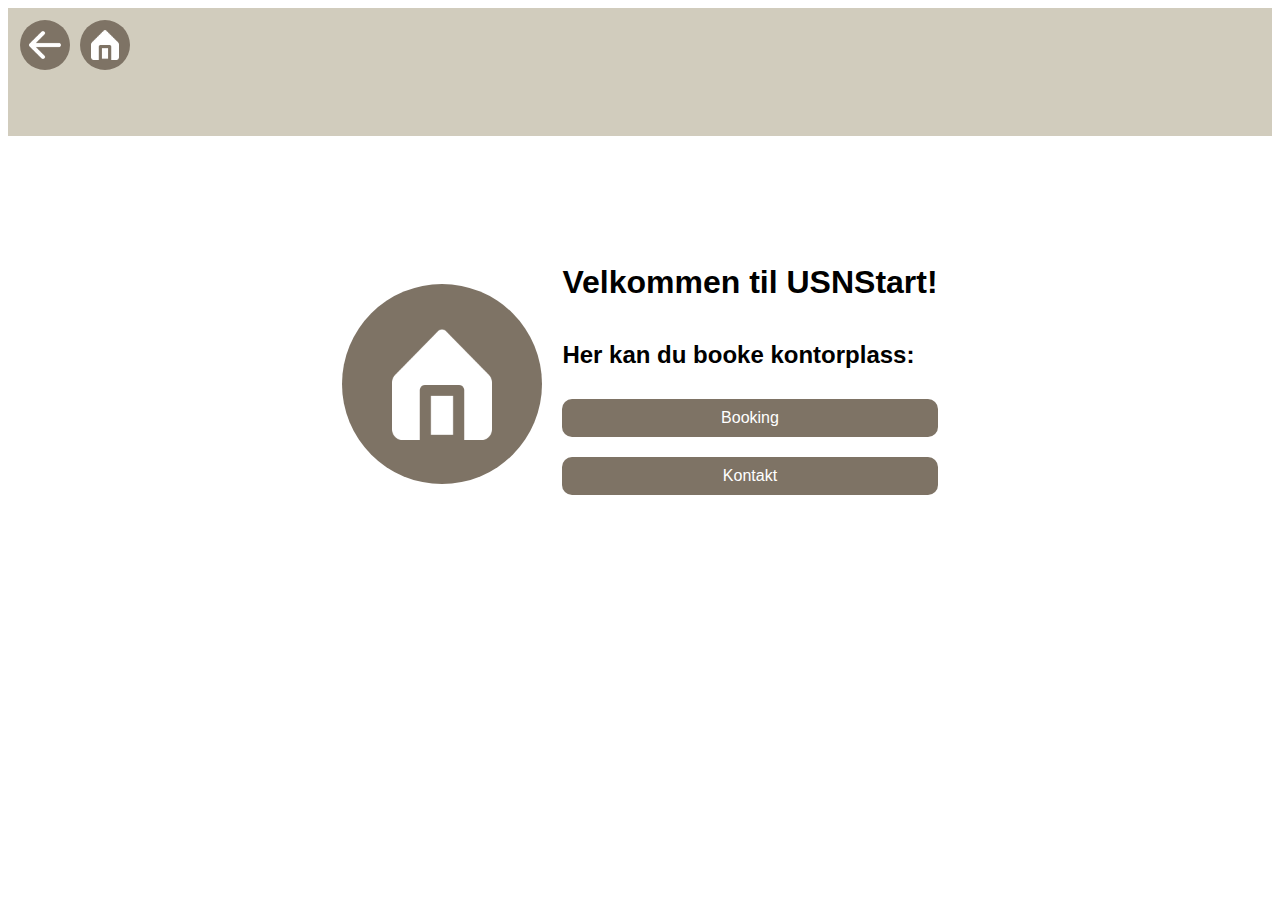
<file: booking.html>
<!DOCTYPE html>
<html lang="en">
  <head>
    <meta charset="UTF-8" />
    <meta name="viewport" content="width=device-width, initial-scale=1.0" />
    <title>USNStart - Booking</title>
    <link rel="stylesheet" href="booking.css" />
    <link
      rel="stylesheet"
      href="https://fonts.googleapis.com/css2?family=Roboto Slab:wght@700&display=swap"
    />
  </head>
  <body>
    <!-- Tilbake-knappen -->
    <a href="booking.html" id="backButton">
      <img src="Bilder/TilbakePil.png" alt="Tilbake" class="tilbakepil" />
    </a>
    <!-- Hjem-knappen -->
    <a href="index.html" id="homeButton" class="navigationButton">
      <img src="Bilder/ikon-hus.png" alt="Hjem" class="hjemikon" />
    </a>
    <div class="upper-section"></div>
    <div class="container">
      <div class="circle">
        <img src="Bilder/ikon-hus.png" alt="Ikon av et hus" />
      </div>
      <div class="text-and-buttons">
        <h1>Velkommen til USNStart!</h1>
        <h2>Her kan du booke kontorplass:</h2>
        <a href="bookingVelgDato.html" class="button">Booking</a>
        <button><a href="kontaktOss.html#kontaktinfo" >Kontakt</a></button>
      </div>
    </div>
  </body>
</html>
</file>
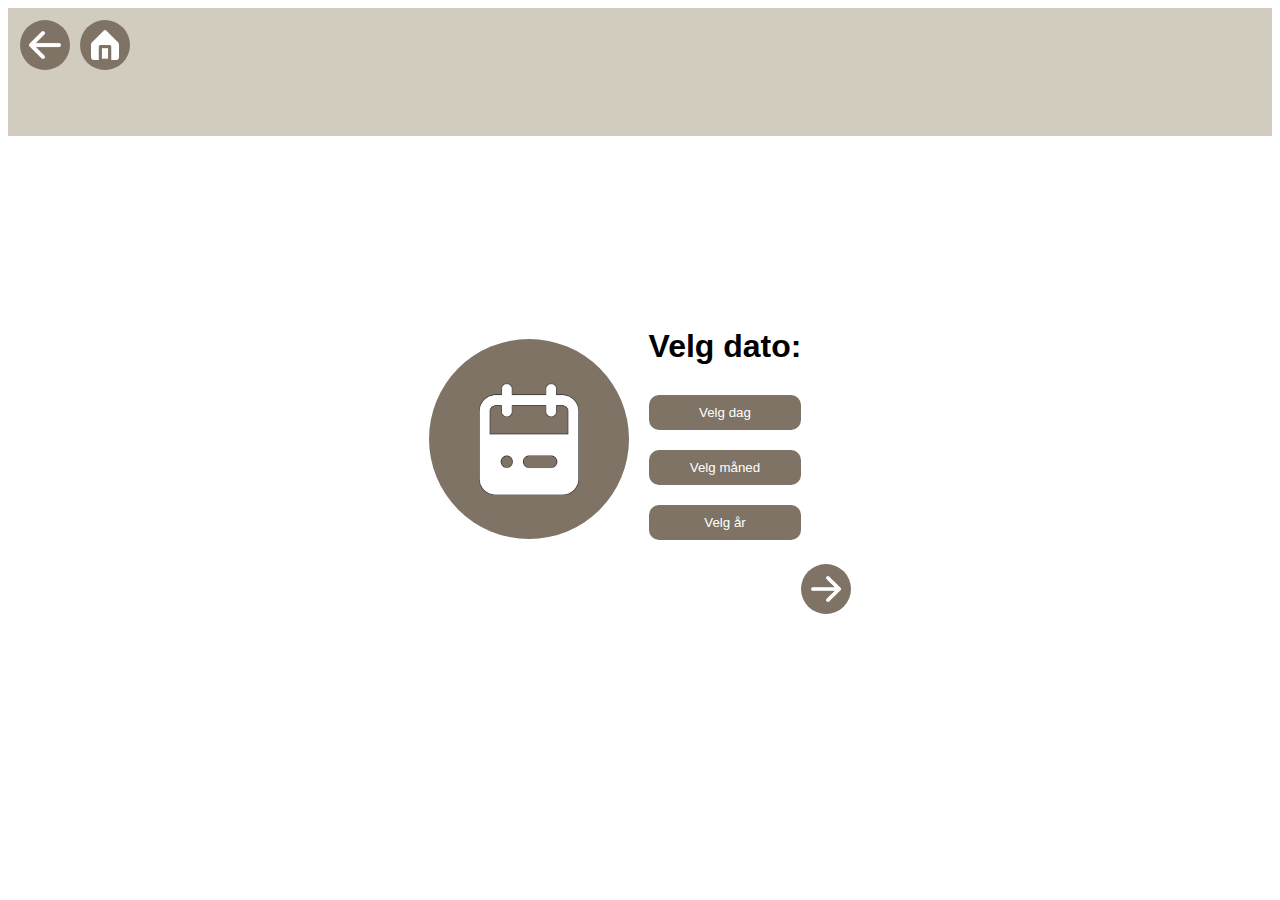
<file: bookingVelgDato.html>
<!DOCTYPE html>
<html lang="en">
  <head>
    <meta charset="UTF-8" />
    <meta name="viewport" content="width=device-width, initial-scale=1.0" />
    <title>Velg dato</title>
    <link rel="stylesheet" href="booking.css" />
    <link
      rel="stylesheet"
      href="https://fonts.googleapis.com/css2?family=Roboto Slab:wght@700&display=swap"
    />
  </head>
  <body>
    <!-- Tilbake-knappen -->
    <a href="booking.html" id="backButton">
      <img src="Bilder/TilbakePil.png" alt="Tilbake" class="tilbakepil">
    </a>
    <!-- Hjem-knappen -->
<a href="index.html" id="homeButton" class="navigationButton">
  <img src="Bilder/ikon-hus.png" alt="Hjem" class="hjemikon">
</a>
    <div class="upper-section"></div>
    <div class="container">
      <div class="circle">
        <img src="Bilder/ikon-kalender.png" alt="Ikon av et hus" />
      </div>
      <div class="text-and-buttons">
        <h1>Velg dato:</h1>
        <button onclick="toggleDropdown('dayDropdown')" class="button" aria-controls="dayDropdown" aria-expanded="false">Velg dag</button>
        <div id="dayDropdown" class="dropdown">
          <!-- Fyll inn dager -->
          <p>1</p><p>2</p><p>3</p><p>4</p><p>5</p><p>6</p>
          <p>7</p><p>8</p><p>9</p><p>10</p><p>11</p><p>12</p>
          <p>13</p><p>14</p><p>15</p><p>16</p><p>17</p><p>18</p>
          <p>19</p><p>20</p><p>21</p><p>22</p><p>23</p><p>24</p>
          <p>25</p><p>26</p><p>27</p><p>28</p><p>29</p><p>30</p><p>31</p>
        </div>
      <div class="text-and-buttons">
        <button onclick="toggleDropdown('dateDropdown')" class="button">
          Velg måned
        </button>
        <div id="dateDropdown" class="dropdown">
          <p>Januar</p>
          <p>Februar</p>
          <p>Mars</p>
          <p>April</p>
          <p>Mai</p>
          <p>Juni</p>
          <p>Juli</p>
          <p>August</p>
          <p>September</p>
          <p>Oktober</p>
          <p>November</p>
          <p>Desember</p>
        </div>
        <button onclick="toggleDropdown('yearDropdown')" class="button">
          Velg år
        </button>
        <div id="yearDropdown" class="dropdown">
          <p>2024</p>
          <p>2025</p>
        </div>
      </div>
    </div>
    <a href="velgKontorplass.html" id="actionButton"> 
      <img src="Bilder/ViderePil.png" alt="Handling" class="buttonIcon">
    </a>
    <script>
      function toggleDropdown(dropdownId) {
        var dropdown = document.getElementById(dropdownId);
        var isExpanded = dropdown.style.display === "block";
        dropdown.style.display = isExpanded ? "none" : "block";
  
        var button = document.querySelector(`button[aria-controls="${dropdownId}"]`);
        if (button) button.setAttribute('aria-expanded', !isExpanded);
      }
  
      window.onclick = function(event) {
        if (!event.target.matches(".button")) {
          var dropdowns = document.getElementsByClassName("dropdown");
          var buttons = document.querySelectorAll('.button');
  
          for (var i = 0; i < dropdowns.length; i++) {
            var openDropdown = dropdowns[i];
            if (openDropdown.style.display === "block") {
              openDropdown.style.display = "none";
              buttons[i].setAttribute('aria-expanded', 'false');
            }
          }
        }
      };
    </script>
  </body>
</html>
</file>
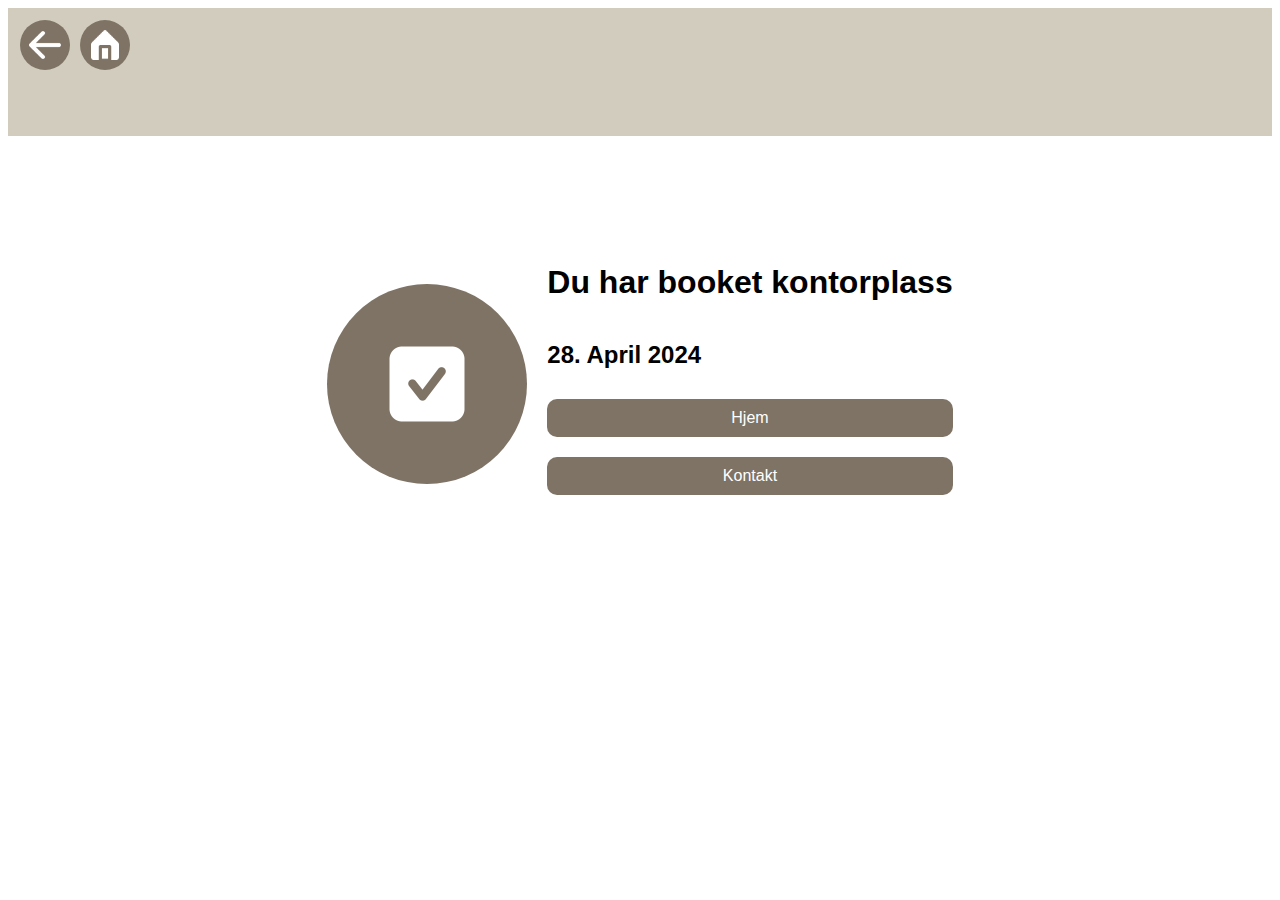
<file: ferdigBooket.html>
<!DOCTYPE html>
<html lang="en">
  <head>
    <meta charset="UTF-8" />
    <meta name="viewport" content="width=device-width, initial-scale=1.0" />
    <title>Ferdig booking</title>
    <link rel="stylesheet" href="booking.css" />
    <link
      rel="stylesheet"
      href="https://fonts.googleapis.com/css2?family=Roboto Slab:wght@700&display=swap"
    />
  </head>
  <body>
    <!-- Tilbake-knappen -->
    <a href="booking.html" id="backButton">
      <img src="Bilder/TilbakePil.png" alt="Tilbake" class="tilbakepil" />
    </a>
    <!-- Hjem-knappen -->
    <a href="index.html" id="homeButton" class="navigationButton">
      <img src="Bilder/ikon-hus.png" alt="Hjem" class="hjemikon" />
    </a>
    <div class="upper-section"></div>
    <div class="container">
      <div class="circle">
        <img src="Bilder/Ikon-ferdigHake.png" alt="Ikon av hake" />
      </div>
      <div class="text-and-buttons">
        <h1>Du har booket kontorplass</h1>
        <h2>28. April 2024</h2>
        <a href="index.html" class="button">Hjem</a>
        <a href="index.html" class="button">Kontakt</a>
      </div>
    </div>
  </body>
</html>
</file>
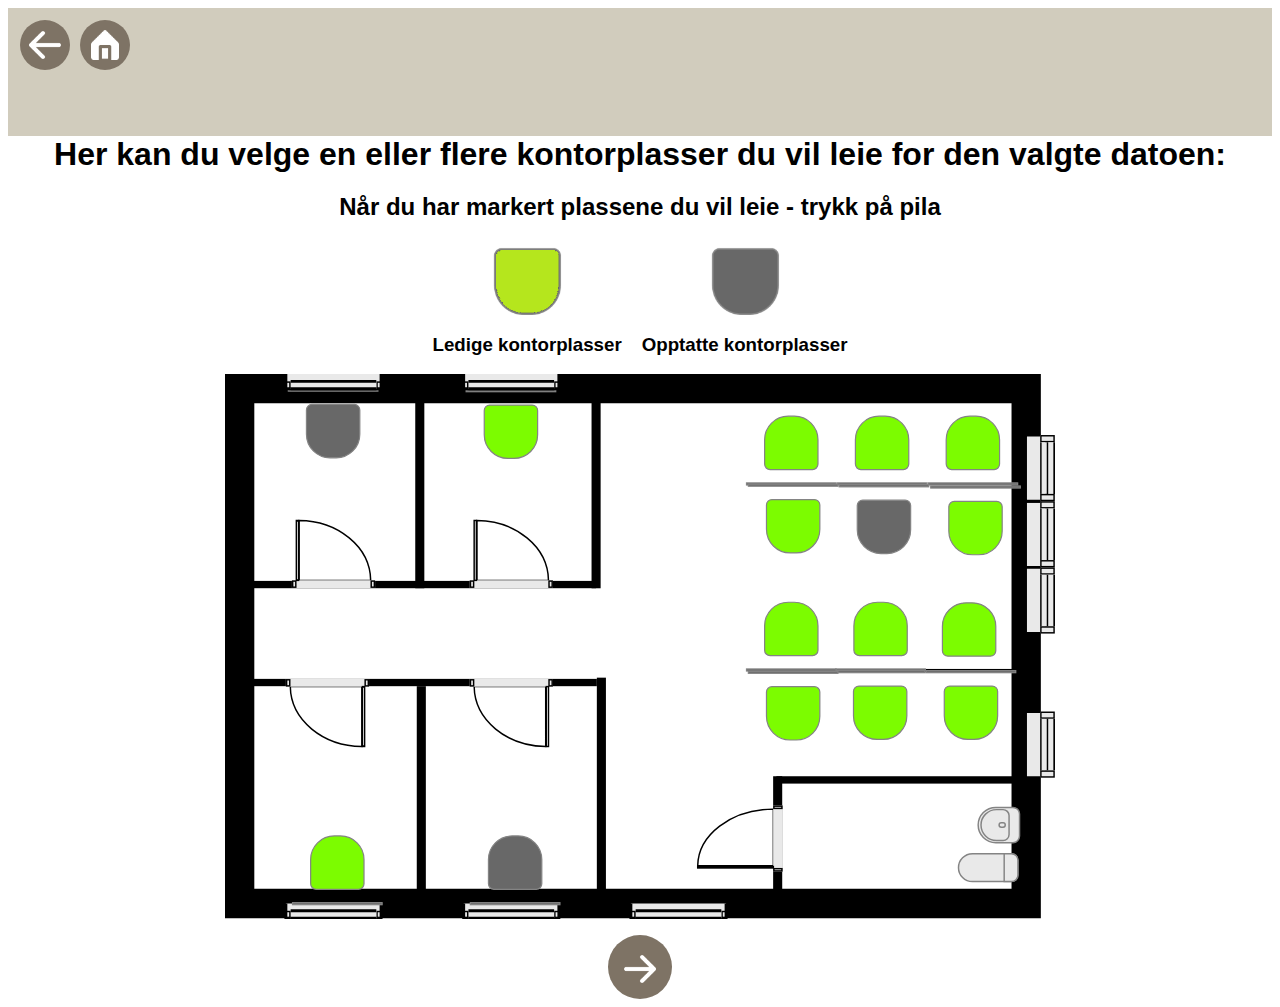
<file: velgKontorplass.html>
<!DOCTYPE html>
<html lang="en">
  <head>
    <meta charset="UTF-8" />
    <meta name="viewport" content="width=device-width, initial-scale=1.0" />
    <title>USNStart - Velg kontorplass</title>
    <link rel="stylesheet" href="booking.css" />
    <link
      rel="stylesheet"
      href="https://fonts.googleapis.com/css2?family=Roboto Slab:wght@700&display=swap"
    />
  </head>
  <body>
    <!-- Tilbake-knappen -->
    <a href="bookingVelgDato.html" id="backButton">
      <img src="Bilder/TilbakePil.png" alt="Tilbake" class="tilbakepil" />
    </a>
    <!-- Hjem-knappen -->
    <a href="index.html" id="homeButton" class="navigationButton">
      <img src="Bilder/ikon-hus.png" alt="Hjem" class="hjemikon" />
    </a>
    <div class="upper-section"></div>
    <div class="centered">
      <h1>
        Her kan du velge en eller flere kontorplasser du vil leie for den valgte
        datoen:
      </h1>
      <h2>Når du har markert plassene du vil leie - trykk på pila</h2>
      <div class="seats">
        <div class="seat-container">
          <img src="Bilder/seatFree.png" alt="Ledig sete er grønne" />
          <h3>Ledige kontorplasser</h3>
        </div>
        <div class="seat-container">
          <img src="Bilder/seatOccupied.png" alt="Opptatte seter er grå" />
          <h3>Opptatte kontorplasser</h3>
        </div>
      </div>
    </div>
    <div class="floorplan">
      <svg
        xmlns="http://www.w3.org/2000/svg"
        width="830"
        height="545"
        viewBox="0 0 830 545"
        fill="none"
      >
        <path
          d="M14.6558 14.6558H801.186V529.483H14.6558V14.6558Z"
          stroke="black"
          stroke-width="29.3116"
        />
        <rect
          x="380.921"
          y="303.663"
          width="226.987"
          height="9.07948"
          transform="rotate(90 380.921 303.663)"
          fill="black"
        />
        <rect
          x="375.625"
          y="6.44214"
          width="207.831"
          height="9.07948"
          transform="rotate(90 375.625 6.44214)"
          fill="black"
        />
        <rect
          x="200.845"
          y="312.183"
          width="226.987"
          height="9.07948"
          transform="rotate(90 200.845 312.183)"
          fill="black"
        />
        <rect
          width="199.251"
          height="9.07947"
          transform="matrix(-1.53914e-08 -1 -1 9.23912e-09 199.332 214.162)"
          fill="black"
        />
        <rect
          x="557.215"
          y="402.248"
          width="129.62"
          height="9.07948"
          transform="rotate(90 557.215 402.248)"
          fill="black"
        />
        <rect
          x="18.4995"
          y="304.88"
          width="353.343"
          height="7.30252"
          fill="black"
        />
        <rect
          x="17.7427"
          y="206.905"
          width="353.343"
          height="7.30252"
          fill="black"
        />
        <rect
          x="551.407"
          y="402.248"
          width="251.324"
          height="7.35323"
          fill="black"
        />
        <path
          d="M65.3047 312.608H136.849L136.849 372.488C98.2854 372.165 65.7688 346.388 65.3047 312.608Z"
          stroke="black"
          stroke-width="1.46558"
        />
        <path
          d="M60.8701 312.633H144.052L144.052 305.059H60.8701L60.8701 312.633Z"
          fill="#E9E9E9"
        />
        <rect
          x="143.319"
          y="311.9"
          width="3.15563"
          height="6.10836"
          transform="rotate(-180 143.319 311.9)"
          fill="#E9E9E9"
          stroke="black"
          stroke-width="1.46558"
        />
        <rect
          x="64.7589"
          y="311.9"
          width="3.15563"
          height="6.10836"
          transform="rotate(-180 64.7589 311.9)"
          fill="#E9E9E9"
          stroke="black"
          stroke-width="1.46558"
        />
        <rect
          x="137.391"
          y="312.608"
          width="2.23138"
          height="59.8834"
          stroke="black"
          stroke-width="1.46558"
        />
        <path
          d="M249.164 312.608H320.709L320.709 372.488C282.145 372.165 249.628 346.388 249.164 312.608Z"
          stroke="black"
          stroke-width="1.46558"
        />
        <path
          d="M244.729 312.633H327.911L327.911 305.059H244.729L244.729 312.633Z"
          fill="#E9E9E9"
        />
        <rect
          x="327.178"
          y="311.9"
          width="3.15563"
          height="6.10836"
          transform="rotate(-180 327.178 311.9)"
          fill="#E9E9E9"
          stroke="black"
          stroke-width="1.46558"
        />
        <rect
          x="248.618"
          y="311.9"
          width="3.15563"
          height="6.10836"
          transform="rotate(-180 248.618 311.9)"
          fill="#E9E9E9"
          stroke="black"
          stroke-width="1.46558"
        />
        <rect
          x="321.25"
          y="312.608"
          width="2.23138"
          height="59.8834"
          stroke="black"
          stroke-width="1.46558"
        />
        <path
          d="M145.67 206.361H74.1254L74.1254 146.481C112.689 146.804 145.206 172.581 145.67 206.361Z"
          stroke="black"
          stroke-width="1.46558"
        />
        <path
          d="M150.104 206.336H66.9227L66.9227 213.91H150.104L150.104 206.336Z"
          fill="#E9E9E9"
        />
        <rect
          x="67.6556"
          y="207.069"
          width="3.15563"
          height="6.10836"
          fill="#E9E9E9"
          stroke="black"
          stroke-width="1.46558"
        />
        <rect
          x="146.216"
          y="207.069"
          width="3.15563"
          height="6.10836"
          fill="#E9E9E9"
          stroke="black"
          stroke-width="1.46558"
        />
        <rect
          x="73.5836"
          y="206.361"
          width="2.23138"
          height="59.8834"
          transform="rotate(180 73.5836 206.361)"
          stroke="black"
          stroke-width="1.46558"
        />
        <path
          d="M323.477 206.361H251.932L251.932 146.481C290.496 146.804 323.012 172.581 323.477 206.361Z"
          stroke="black"
          stroke-width="1.46558"
        />
        <path
          d="M327.911 206.336H244.729L244.729 213.91H327.911L327.911 206.336Z"
          fill="#E9E9E9"
        />
        <rect
          x="245.462"
          y="207.069"
          width="3.15563"
          height="6.10836"
          fill="#E9E9E9"
          stroke="black"
          stroke-width="1.46558"
        />
        <rect
          x="324.022"
          y="207.069"
          width="3.15563"
          height="6.10836"
          fill="#E9E9E9"
          stroke="black"
          stroke-width="1.46558"
        />
        <rect
          x="251.39"
          y="206.361"
          width="2.23138"
          height="59.8834"
          transform="rotate(180 251.39 206.361)"
          stroke="black"
          stroke-width="1.46558"
        />
        <path
          d="M548.355 435.134L548.355 491.756L472.716 491.756C473.227 461.444 505.433 435.427 548.355 435.134Z"
          stroke="black"
          stroke-width="1.46558"
        />
        <path
          d="M548.135 431.457L548.135 497.636L557.655 497.636L557.655 431.457L548.135 431.457Z"
          fill="#E9E9E9"
        />
        <rect
          x="548.868"
          y="496.903"
          width="2.21103"
          height="8.05426"
          transform="rotate(-90 548.868 496.903)"
          fill="#E9E9E9"
          stroke="black"
          stroke-width="1.46558"
        />
        <rect
          x="548.868"
          y="434.401"
          width="2.21103"
          height="8.05426"
          transform="rotate(-90 548.868 434.401)"
          fill="#E9E9E9"
          stroke="black"
          stroke-width="1.46558"
        />
        <rect
          x="548.354"
          y="492.487"
          width="1.47571"
          height="75.6451"
          transform="rotate(90 548.354 492.487)"
          stroke="black"
          stroke-width="1.46558"
        />
        <rect
          x="829.074"
          y="127.944"
          width="5.86232"
          height="13.1902"
          transform="rotate(90 829.074 127.944)"
          fill="#E9E9E9"
          stroke="black"
          stroke-width="1.46558"
        />
        <mask fill="white">
          <path
            d="M829.807 134.539L829.807 186.062L821.746 186.062L821.746 134.539L829.807 134.539Z"
          />
        </mask>
        <path
          d="M829.807 134.539L829.807 186.062L821.746 186.062L821.746 134.539L829.807 134.539Z"
          fill="#E9E9E9"
        />
        <path
          d="M828.341 134.539L828.341 186.062L831.272 186.062L831.272 134.539L828.341 134.539ZM823.212 186.062L823.212 134.539L820.28 134.539L820.28 186.062L823.212 186.062Z"
          fill="black"
          mask="url(#path-36-inside-1_159_747)"
        />
        <mask fill="white">
          <path
            d="M821.746 134.539L821.746 186.062L815.151 186.062L815.151 134.539L821.746 134.539Z"
          />
        </mask>
        <path
          d="M821.746 134.539L821.746 186.062L815.151 186.062L815.151 134.539L821.746 134.539Z"
          fill="#E9E9E9"
        />
        <path
          d="M816.617 186.062L816.617 134.539L813.685 134.539L813.685 186.062L816.617 186.062Z"
          fill="black"
          mask="url(#path-38-inside-2_159_747)"
        />
        <rect
          x="829.074"
          y="186.795"
          width="5.86232"
          height="13.1902"
          transform="rotate(90 829.074 186.795)"
          fill="#E9E9E9"
          stroke="black"
          stroke-width="1.46558"
        />
        <mask fill="white">
          <path
            d="M815.151 127.211L815.151 193.39L800.495 193.39L800.495 127.211L815.151 127.211Z"
          />
        </mask>
        <path
          d="M815.151 127.211L815.151 193.39L800.495 193.39L800.495 127.211L815.151 127.211Z"
          fill="#E9E9E9"
        />
        <path
          d="M800.495 193.39L799.029 193.39L799.029 194.856L800.495 194.856L800.495 193.39ZM800.495 127.211L800.495 125.745L799.029 125.745L799.029 127.211L800.495 127.211ZM815.151 191.924L800.495 191.924L800.495 194.856L815.151 194.856L815.151 191.924ZM801.961 193.39L801.961 127.211L799.029 127.211L799.029 193.39L801.961 193.39ZM800.495 128.677L815.151 128.677L815.151 125.745L800.495 125.745L800.495 128.677Z"
          fill="black"
          mask="url(#path-41-inside-3_159_747)"
        />
        <rect
          x="829.074"
          y="194.123"
          width="5.86232"
          height="13.1902"
          transform="rotate(90 829.074 194.123)"
          fill="#E9E9E9"
          stroke="black"
          stroke-width="1.46558"
        />
        <mask fill="white">
          <path
            d="M829.807 200.718L829.807 252.241L821.746 252.241L821.746 200.718L829.807 200.718Z"
          />
        </mask>
        <path
          d="M829.807 200.718L829.807 252.241L821.746 252.241L821.746 200.718L829.807 200.718Z"
          fill="#E9E9E9"
        />
        <path
          d="M828.341 200.718L828.341 252.241L831.272 252.241L831.272 200.718L828.341 200.718ZM823.212 252.241L823.212 200.718L820.28 200.718L820.28 252.241L823.212 252.241Z"
          fill="black"
          mask="url(#path-44-inside-4_159_747)"
        />
        <mask fill="white">
          <path
            d="M821.746 200.718L821.746 252.241L815.151 252.241L815.151 200.718L821.746 200.718Z"
          />
        </mask>
        <path
          d="M821.746 200.718L821.746 252.241L815.151 252.241L815.151 200.718L821.746 200.718Z"
          fill="#E9E9E9"
        />
        <path
          d="M816.617 252.241L816.617 200.718L813.685 200.718L813.685 252.241L816.617 252.241Z"
          fill="black"
          mask="url(#path-46-inside-5_159_747)"
        />
        <rect
          x="829.074"
          y="252.974"
          width="5.86232"
          height="13.1902"
          transform="rotate(90 829.074 252.974)"
          fill="#E9E9E9"
          stroke="black"
          stroke-width="1.46558"
        />
        <mask fill="white">
          <path
            d="M815.151 193.39L815.151 259.569L800.495 259.569L800.495 193.39L815.151 193.39Z"
          />
        </mask>
        <path
          d="M815.151 193.39L815.151 259.569L800.495 259.569L800.495 193.39L815.151 193.39Z"
          fill="#E9E9E9"
        />
        <path
          d="M800.495 259.569L799.029 259.569L799.029 261.035L800.495 261.035L800.495 259.569ZM800.495 193.39L800.495 191.925L799.029 191.925L799.029 193.39L800.495 193.39ZM815.151 258.104L800.495 258.104L800.495 261.035L815.151 261.035L815.151 258.104ZM801.961 259.569L801.961 193.39L799.029 193.39L799.029 259.569L801.961 259.569ZM800.495 194.856L815.151 194.856L815.151 191.925L800.495 191.925L800.495 194.856Z"
          fill="black"
          mask="url(#path-49-inside-6_159_747)"
        />
        <rect
          x="829.074"
          y="338.246"
          width="5.86232"
          height="13.1902"
          transform="rotate(90 829.074 338.246)"
          fill="#E9E9E9"
          stroke="black"
          stroke-width="1.46558"
        />
        <mask fill="white">
          <path
            d="M829.807 344.842L829.807 396.365L821.746 396.365L821.746 344.842L829.807 344.842Z"
          />
        </mask>
        <path
          d="M829.807 344.842L829.807 396.365L821.746 396.365L821.746 344.842L829.807 344.842Z"
          fill="#E9E9E9"
        />
        <path
          d="M828.341 344.842L828.341 396.365L831.272 396.365L831.272 344.842L828.341 344.842ZM823.212 396.365L823.212 344.842L820.28 344.842L820.28 396.365L823.212 396.365Z"
          fill="black"
          mask="url(#path-52-inside-7_159_747)"
        />
        <mask fill="white">
          <path
            d="M821.746 344.842L821.746 396.365L815.151 396.365L815.151 344.842L821.746 344.842Z"
          />
        </mask>
        <path
          d="M821.746 344.842L821.746 396.365L815.151 396.365L815.151 344.842L821.746 344.842Z"
          fill="#E9E9E9"
        />
        <path
          d="M816.617 396.365L816.617 344.842L813.685 344.842L813.685 396.365L816.617 396.365Z"
          fill="black"
          mask="url(#path-54-inside-8_159_747)"
        />
        <rect
          x="829.074"
          y="397.098"
          width="5.86232"
          height="13.1902"
          transform="rotate(90 829.074 397.098)"
          fill="#E9E9E9"
          stroke="black"
          stroke-width="1.46558"
        />
        <mask fill="white">
          <path
            d="M815.151 337.514L815.151 403.693L800.495 403.693L800.495 337.514L815.151 337.514Z"
          />
        </mask>
        <path
          d="M815.151 337.514L815.151 403.693L800.495 403.693L800.495 337.514L815.151 337.514Z"
          fill="#E9E9E9"
        />
        <path
          d="M800.495 403.693L799.029 403.693L799.029 405.158L800.495 405.158L800.495 403.693ZM800.495 337.514L800.495 336.048L799.029 336.048L799.029 337.514L800.495 337.514ZM815.151 402.227L800.495 402.227L800.495 405.158L815.151 405.158L815.151 402.227ZM801.961 403.693L801.961 337.514L799.029 337.514L799.029 403.693L801.961 403.693ZM800.495 338.979L815.151 338.979L815.151 336.048L800.495 336.048L800.495 338.979Z"
          fill="black"
          mask="url(#path-57-inside-9_159_747)"
        />
        <rect
          x="829.074"
          y="61.7648"
          width="5.86232"
          height="13.1902"
          transform="rotate(90 829.074 61.7648)"
          fill="#E9E9E9"
          stroke="black"
          stroke-width="1.46558"
        />
        <mask fill="white">
          <path
            d="M829.807 68.3599L829.807 119.883L821.746 119.883L821.746 68.3599L829.807 68.3599Z"
          />
        </mask>
        <path
          d="M829.807 68.3599L829.807 119.883L821.746 119.883L821.746 68.3599L829.807 68.3599Z"
          fill="#E9E9E9"
        />
        <path
          d="M828.341 68.3599L828.341 119.883L831.272 119.883L831.272 68.3599L828.341 68.3599ZM823.212 119.883L823.212 68.3599L820.28 68.3599L820.28 119.883L823.212 119.883Z"
          fill="black"
          mask="url(#path-60-inside-10_159_747)"
        />
        <mask fill="white">
          <path
            d="M821.746 68.3599L821.746 119.883L815.151 119.883L815.151 68.3599L821.746 68.3599Z"
          />
        </mask>
        <path
          d="M821.746 68.3599L821.746 119.883L815.151 119.883L815.151 68.3599L821.746 68.3599Z"
          fill="#E9E9E9"
        />
        <path
          d="M816.617 119.883L816.617 68.3599L813.685 68.3599L813.685 119.883L816.617 119.883Z"
          fill="black"
          mask="url(#path-62-inside-11_159_747)"
        />
        <rect
          x="829.074"
          y="120.616"
          width="5.86232"
          height="13.1902"
          transform="rotate(90 829.074 120.616)"
          fill="#E9E9E9"
          stroke="black"
          stroke-width="1.46558"
        />
        <mask fill="white">
          <path
            d="M815.151 61.032L815.151 127.211L800.495 127.211L800.495 61.032L815.151 61.032Z"
          />
        </mask>
        <path
          d="M815.151 61.032L815.151 127.211L800.495 127.211L800.495 61.032L815.151 61.032Z"
          fill="#E9E9E9"
        />
        <path
          d="M800.495 127.211L799.029 127.211L799.029 128.677L800.495 128.677L800.495 127.211ZM800.495 61.032L800.495 59.5664L799.029 59.5664L799.029 61.032L800.495 61.032ZM815.151 125.745L800.495 125.745L800.495 128.677L815.151 128.677L815.151 125.745ZM801.961 127.211L801.961 61.032L799.029 61.032L799.029 127.211L801.961 127.211ZM800.495 62.4976L815.151 62.4976L815.151 59.5664L800.495 59.5664L800.495 62.4976Z"
          fill="black"
          mask="url(#path-65-inside-12_159_747)"
        />
        <mask fill="white">
          <path
            d="M405.89 544.139L501.089 544.139L501.089 529.433L405.89 529.433L405.89 544.139Z"
          />
        </mask>
        <path
          d="M405.89 544.139L501.089 544.139L501.089 529.433L405.89 529.433L405.89 544.139Z"
          fill="#E9E9E9"
        />
        <path
          d="M405.89 544.139L405.89 545.605L404.425 545.605L404.425 544.139L405.89 544.139ZM501.089 544.139L502.554 544.139L502.554 545.605L501.089 545.605L501.089 544.139ZM405.89 542.674L501.089 542.674L501.089 545.605L405.89 545.605L405.89 542.674ZM499.623 544.139L499.623 529.433L502.554 529.433L502.554 544.139L499.623 544.139ZM407.356 529.433L407.356 544.139L404.425 544.139L404.425 529.433L407.356 529.433Z"
          fill="black"
          mask="url(#path-67-inside-13_159_747)"
        />
        <rect
          x="500.356"
          y="543.406"
          width="3.29434"
          height="5.88765"
          transform="rotate(180 500.356 543.406)"
          fill="#E9E9E9"
          stroke="black"
          stroke-width="1.46558"
        />
        <mask fill="white">
          <path
            d="M496.328 544.139L410.65 544.139L410.65 536.786L496.328 536.786L496.328 544.139Z"
          />
        </mask>
        <path
          d="M496.328 544.139L410.65 544.139L410.65 536.786L496.328 536.786L496.328 544.139Z"
          fill="#E9E9E9"
        />
        <path
          d="M496.328 542.674L410.65 542.674L410.65 545.605L496.328 545.605L496.328 542.674ZM410.65 538.252L496.328 538.252L496.328 535.32L410.65 535.32L410.65 538.252Z"
          fill="black"
          mask="url(#path-70-inside-14_159_747)"
        />
        <rect
          x="409.917"
          y="543.406"
          width="3.29434"
          height="5.88765"
          transform="rotate(180 409.917 543.406)"
          fill="#E9E9E9"
          stroke="black"
          stroke-width="1.46558"
        />
        <mask fill="white">
          <path
            d="M60.8706 544.139L156.069 544.139L156.069 529.433L60.8706 529.433L60.8706 544.139Z"
          />
        </mask>
        <path
          d="M60.8706 544.139L156.069 544.139L156.069 529.433L60.8706 529.433L60.8706 544.139Z"
          fill="#E9E9E9"
        />
        <path
          d="M60.8706 544.139L60.8706 545.605L59.405 545.605L59.405 544.139L60.8706 544.139ZM156.069 544.139L157.535 544.139L157.535 545.605L156.069 545.605L156.069 544.139ZM60.8706 542.674L156.069 542.674L156.069 545.605L60.8706 545.605L60.8706 542.674ZM154.603 544.139L154.603 529.433L157.535 529.433L157.535 544.139L154.603 544.139ZM62.3362 529.433L62.3362 544.139L59.405 544.139L59.405 529.433L62.3362 529.433Z"
          fill="black"
          mask="url(#path-73-inside-15_159_747)"
        />
        <rect
          x="155.336"
          y="543.406"
          width="3.29434"
          height="5.88765"
          transform="rotate(180 155.336 543.406)"
          fill="#E9E9E9"
          stroke="black"
          stroke-width="1.46558"
        />
        <mask fill="white">
          <path
            d="M151.309 544.139L65.63 544.139L65.63 536.786L151.309 536.786L151.309 544.139Z"
          />
        </mask>
        <path
          d="M151.309 544.139L65.63 544.139L65.63 536.786L151.309 536.786L151.309 544.139Z"
          fill="#E9E9E9"
        />
        <path
          d="M151.309 542.674L65.63 542.674L65.63 545.605L151.309 545.605L151.309 542.674ZM65.63 538.252L151.309 538.252L151.309 535.32L65.63 535.32L65.63 538.252Z"
          fill="black"
          mask="url(#path-76-inside-16_159_747)"
        />
        <rect
          x="64.8971"
          y="543.406"
          width="3.29434"
          height="5.88765"
          transform="rotate(180 64.8971 543.406)"
          fill="#E9E9E9"
          stroke="black"
          stroke-width="1.46558"
        />
        <mask fill="white">
          <path
            d="M238.677 544.139L333.875 544.139L333.875 529.433L238.677 529.433L238.677 544.139Z"
          />
        </mask>
        <path
          d="M238.677 544.139L333.875 544.139L333.875 529.433L238.677 529.433L238.677 544.139Z"
          fill="#E9E9E9"
        />
        <path
          d="M238.677 544.139L238.677 545.605L237.211 545.605L237.211 544.139L238.677 544.139ZM333.875 544.139L335.341 544.139L335.341 545.605L333.875 545.605L333.875 544.139ZM238.677 542.674L333.875 542.674L333.875 545.605L238.677 545.605L238.677 542.674ZM332.41 544.139L332.41 529.433L335.341 529.433L335.341 544.139L332.41 544.139ZM240.142 529.433L240.142 544.139L237.211 544.139L237.211 529.433L240.142 529.433Z"
          fill="black"
          mask="url(#path-79-inside-17_159_747)"
        />
        <rect
          x="333.142"
          y="543.406"
          width="3.29434"
          height="5.88765"
          transform="rotate(180 333.142 543.406)"
          fill="#E9E9E9"
          stroke="black"
          stroke-width="1.46558"
        />
        <mask fill="white">
          <path
            d="M329.115 544.139L243.436 544.139L243.436 536.786L329.115 536.786L329.115 544.139Z"
          />
        </mask>
        <path
          d="M329.115 544.139L243.436 544.139L243.436 536.786L329.115 536.786L329.115 544.139Z"
          fill="#E9E9E9"
        />
        <path
          d="M329.115 542.674L243.436 542.674L243.436 545.605L329.115 545.605L329.115 542.674ZM243.436 538.252L329.115 538.252L329.115 535.32L243.436 535.32L243.436 538.252Z"
          fill="black"
          mask="url(#path-82-inside-18_159_747)"
        />
        <rect
          x="242.703"
          y="543.406"
          width="3.29434"
          height="5.88765"
          transform="rotate(180 242.703 543.406)"
          fill="#E9E9E9"
          stroke="black"
          stroke-width="1.46558"
        />
        <path
          d="M794.534 462.113C794.534 465.755 791.581 468.708 787.939 468.708H770.81C761.062 468.708 753.16 460.805 753.16 451.057C753.16 441.309 761.062 433.407 770.81 433.407H787.939C791.581 433.407 794.534 436.36 794.534 440.002V462.113Z"
          fill="#E9E9E9"
          stroke="#848484"
          stroke-width="1.46558"
        />
        <path
          d="M784.062 460.527C784.062 463.827 781.387 466.502 778.088 466.502H771.461C762.931 466.502 756.016 459.587 756.016 451.057C756.016 442.528 762.931 435.613 771.461 435.613H778.088C781.387 435.613 784.062 438.288 784.062 441.587V460.527Z"
          fill="#E9E9E9"
          stroke="#848484"
          stroke-width="1.46558"
        />
        <rect
          x="780.254"
          y="453.266"
          width="6.15029"
          height="4.41701"
          rx="2.2085"
          transform="rotate(180 780.254 453.266)"
          fill="#E9E9E9"
          stroke="#848484"
          stroke-width="1.46558"
        />
        <path
          d="M792.949 501.009C792.949 504.651 789.996 507.604 786.354 507.604L747.461 507.604C739.744 507.604 733.487 501.348 733.487 493.63C733.487 485.913 739.744 479.657 747.461 479.657L786.354 479.657C789.996 479.657 792.949 482.61 792.949 486.252L792.949 501.009Z"
          fill="#E9E9E9"
          stroke="#848484"
          stroke-width="1.46558"
        />
        <path
          d="M792.949 501.009C792.949 504.651 789.996 507.604 786.354 507.604L779.183 507.604L779.183 479.657L786.354 479.657C789.996 479.657 792.949 482.61 792.949 486.252L792.949 501.009Z"
          fill="#E9E9E9"
          stroke="#848484"
          stroke-width="1.46558"
        />
        <rect
          x="612.298"
          y="110.975"
          width="2.0604"
          height="89.5818"
          transform="rotate(-90 612.298 110.975)"
          fill="white"
        />
        <rect
          x="612.298"
          y="110.975"
          width="2.0604"
          height="89.5818"
          transform="rotate(-90 612.298 110.975)"
          fill="black"
          fill-opacity="0.2"
        />
        <rect
          x="612.298"
          y="110.975"
          width="2.0604"
          height="89.5818"
          transform="rotate(-90 612.298 110.975)"
          fill="black"
          fill-opacity="0.2"
        />
        <rect
          x="612.298"
          y="110.975"
          width="2.0604"
          height="89.5818"
          transform="rotate(-90 612.298 110.975)"
          fill="black"
          fill-opacity="0.2"
        />
        <rect
          x="612.298"
          y="110.975"
          width="2.0604"
          height="89.5818"
          transform="rotate(-90 612.298 110.975)"
          fill="black"
          fill-opacity="0.2"
        />
        <rect
          x="612.298"
          y="110.975"
          width="2.0604"
          height="89.5818"
          transform="rotate(-90 612.298 110.975)"
          stroke="#848484"
          stroke-width="1.21289"
        />
        <path
          d="M635.863 95.5723C632.849 95.5723 630.405 93.1286 630.405 90.1142V65.8564C630.405 52.794 640.994 42.2049 654.057 42.2049H660.121C673.183 42.2049 683.773 52.794 683.773 65.8564V90.1142C683.773 93.1286 681.329 95.5723 678.315 95.5723H635.863Z"
          fill="white"
        />
        <path
          d="M635.863 95.5723C632.849 95.5723 630.405 93.1286 630.405 90.1142V65.8564C630.405 52.794 640.994 42.2049 654.057 42.2049H660.121C673.183 42.2049 683.773 52.794 683.773 65.8564V90.1142C683.773 93.1286 681.329 95.5723 678.315 95.5723H635.863Z"
          fill="black"
          fill-opacity="0.2"
          class="seat free"
        />
        <path
          d="M635.863 95.5723C632.849 95.5723 630.405 93.1286 630.405 90.1142V65.8564C630.405 52.794 640.994 42.2049 654.057 42.2049H660.121C673.183 42.2049 683.773 52.794 683.773 65.8564V90.1142C683.773 93.1286 681.329 95.5723 678.315 95.5723H635.863Z"
          stroke="#848484"
          stroke-width="1.21289"
        />
        <rect
          x="521.503"
          y="110.975"
          width="2.0604"
          height="89.5818"
          transform="rotate(-90 521.503 110.975)"
          fill="white"
        />
        <rect
          x="521.503"
          y="110.975"
          width="2.0604"
          height="89.5818"
          transform="rotate(-90 521.503 110.975)"
          fill="black"
          fill-opacity="0.2"
        />
        <rect
          x="521.503"
          y="110.975"
          width="2.0604"
          height="89.5818"
          transform="rotate(-90 521.503 110.975)"
          fill="black"
          fill-opacity="0.2"
        />
        <rect
          x="521.503"
          y="110.975"
          width="2.0604"
          height="89.5818"
          transform="rotate(-90 521.503 110.975)"
          fill="black"
          fill-opacity="0.2"
        />
        <rect
          x="521.503"
          y="110.975"
          width="2.0604"
          height="89.5818"
          transform="rotate(-90 521.503 110.975)"
          fill="black"
          fill-opacity="0.2"
        />
        <rect
          x="521.503"
          y="110.975"
          width="2.0604"
          height="89.5818"
          transform="rotate(-90 521.503 110.975)"
          stroke="#848484"
          stroke-width="1.21289"
        />
        <path
          d="M545.069 95.5723C542.054 95.5723 539.611 93.1286 539.611 90.1142V65.8564C539.611 52.794 550.2 42.2049 563.262 42.2049H569.327C582.389 42.2049 592.978 52.794 592.978 65.8564V90.1142C592.978 93.1286 590.535 95.5723 587.52 95.5723H545.069Z"
          fill="white"
        />
        <path
          class="seat free"
          d="M545.069 95.5723C542.054 95.5723 539.611 93.1286 539.611 90.1142V65.8564C539.611 52.794 550.2 42.2049 563.262 42.2049H569.327C582.389 42.2049 592.978 52.794 592.978 65.8564V90.1142C592.978 93.1286 590.535 95.5723 587.52 95.5723H545.069Z"
          fill="#686868"
          fill-opacity="1"
        />
        <path
          d="M545.069 95.5723C542.054 95.5723 539.611 93.1286 539.611 90.1142V65.8564C539.611 52.794 550.2 42.2049 563.262 42.2049H569.327C582.389 42.2049 592.978 52.794 592.978 65.8564V90.1142C592.978 93.1286 590.535 95.5723 587.52 95.5723H545.069Z"
          stroke="#848484"
          stroke-width="1.21289"
        />
        <rect
          x="703.092"
          y="110.975"
          width="2.0604"
          height="89.5818"
          transform="rotate(-90 703.092 110.975)"
          fill="white"
        />
        <rect
          x="703.092"
          y="110.975"
          width="2.0604"
          height="89.5818"
          transform="rotate(-90 703.092 110.975)"
          fill="black"
          fill-opacity="0.2"
        />
        <rect
          x="703.092"
          y="110.975"
          width="2.0604"
          height="89.5818"
          transform="rotate(-90 703.092 110.975)"
          fill="black"
          fill-opacity="0.2"
        />
        <rect
          x="703.092"
          y="110.975"
          width="2.0604"
          height="89.5818"
          transform="rotate(-90 703.092 110.975)"
          fill="black"
          fill-opacity="0.2"
        />
        <rect
          x="703.092"
          y="110.975"
          width="2.0604"
          height="89.5818"
          transform="rotate(-90 703.092 110.975)"
          fill="black"
          fill-opacity="0.2"
        />
        <rect
          x="703.092"
          y="110.975"
          width="2.0604"
          height="89.5818"
          transform="rotate(-90 703.092 110.975)"
          stroke="#848484"
          stroke-width="1.21289"
        />
        <path
          d="M726.658 95.5723C723.643 95.5723 721.2 93.1286 721.2 90.1142V65.8564C721.2 52.794 731.789 42.2049 744.851 42.2049H750.916C763.978 42.2049 774.567 52.794 774.567 65.8564V90.1142C774.567 93.1286 772.123 95.5723 769.109 95.5723H726.658Z"
          fill="white"
        />
        <path
          d="M726.658 95.5723C723.643 95.5723 721.2 93.1286 721.2 90.1142V65.8564C721.2 52.794 731.789 42.2049 744.851 42.2049H750.916C763.978 42.2049 774.567 52.794 774.567 65.8564V90.1142C774.567 93.1286 772.123 95.5723 769.109 95.5723H726.658Z"
          fill="black"
          fill-opacity="0.2"
          class="seat free"
        />
        <path
          d="M726.658 95.5723C723.643 95.5723 721.2 93.1286 721.2 90.1142V65.8564C721.2 52.794 731.789 42.2049 744.851 42.2049H750.916C763.978 42.2049 774.567 52.794 774.567 65.8564V90.1142C774.567 93.1286 772.123 95.5723 769.109 95.5723H726.658Z"
          stroke="#848484"
          stroke-width="1.21289"
        />
        <rect
          x="699.309"
          y="297.614"
          width="2.0604"
          height="89.5818"
          transform="rotate(-90 699.309 297.614)"
          fill="white"
        />
        <rect
          x="699.309"
          y="297.614"
          width="2.0604"
          height="89.5818"
          transform="rotate(-90 699.309 297.614)"
          fill="black"
          fill-opacity="0.2"
        />
        <rect
          x="699.309"
          y="297.614"
          width="2.0604"
          height="89.5818"
          transform="rotate(-90 699.309 297.614)"
          fill="black"
          fill-opacity="0.2"
        />
        <rect
          x="699.309"
          y="297.614"
          width="2.0604"
          height="89.5818"
          transform="rotate(-90 699.309 297.614)"
          fill="black"
          fill-opacity="0.2"
        />
        <rect
          x="699.309"
          y="297.614"
          width="2.0604"
          height="89.5818"
          transform="rotate(-90 699.309 297.614)"
          fill="black"
          fill-opacity="0.2"
        />
        <rect
          x="699.309"
          y="297.614"
          width="2.0604"
          height="89.5818"
          transform="rotate(-90 699.309 297.614)"
          stroke="black"
          stroke-width="1.21289"
        />
        <path
          d="M722.875 282.211C719.86 282.211 717.417 279.768 717.417 276.753V252.496C717.417 239.433 728.006 228.844 741.068 228.844H747.132C760.195 228.844 770.784 239.433 770.784 252.496V276.753C770.784 279.768 768.34 282.211 765.326 282.211H722.875Z"
          fill="white"
        />
        <path
          d="M722.875 282.211C719.86 282.211 717.417 279.768 717.417 276.753V252.496C717.417 239.433 728.006 228.844 741.068 228.844H747.132C760.195 228.844 770.784 239.433 770.784 252.496V276.753C770.784 279.768 768.34 282.211 765.326 282.211H722.875Z"
          fill="black"
          fill-opacity="0.2"
          class="seat free"
        />
        <path
          d="M722.875 282.211C719.86 282.211 717.417 279.768 717.417 276.753V252.496C717.417 239.433 728.006 228.844 741.068 228.844H747.132C760.195 228.844 770.784 239.433 770.784 252.496V276.753C770.784 279.768 768.34 282.211 765.326 282.211H722.875Z"
          stroke="black"
          stroke-width="1.21289"
          style="stroke: #848484; stroke-opacity: 1"
        />
        <rect
          x="610.785"
          y="297.012"
          width="2.0604"
          height="89.5818"
          transform="rotate(-90 610.785 297.012)"
          fill="white"
        />
        <rect
          x="610.785"
          y="297.012"
          width="2.0604"
          height="89.5818"
          transform="rotate(-90 610.785 297.012)"
          fill="black"
          fill-opacity="0.2"
        />
        <rect
          x="610.785"
          y="297.012"
          width="2.0604"
          height="89.5818"
          transform="rotate(-90 610.785 297.012)"
          fill="black"
          fill-opacity="0.2"
        />
        <rect
          x="610.785"
          y="297.012"
          width="2.0604"
          height="89.5818"
          transform="rotate(-90 610.785 297.012)"
          fill="black"
          fill-opacity="0.2"
        />
        <rect
          x="610.785"
          y="297.012"
          width="2.0604"
          height="89.5818"
          transform="rotate(-90 610.785 297.012)"
          fill="black"
          fill-opacity="0.2"
        />
        <rect
          x="610.785"
          y="297.012"
          width="2.0604"
          height="89.5818"
          transform="rotate(-90 610.785 297.012)"
          stroke="#848484"
          stroke-width="1.21289"
        />
        <path
          d="M634.35 281.609C631.336 281.609 628.892 279.166 628.892 276.151V251.893C628.892 238.831 639.481 228.242 652.544 228.242H658.608C671.67 228.242 682.259 238.831 682.259 251.893V276.151C682.259 279.166 679.816 281.609 676.801 281.609H634.35Z"
          fill="white"
        />
        <path
          d="M634.35 281.609C631.336 281.609 628.892 279.166 628.892 276.151V251.893C628.892 238.831 639.481 228.242 652.544 228.242H658.608C671.67 228.242 682.259 238.831 682.259 251.893V276.151C682.259 279.166 679.816 281.609 676.801 281.609H634.35Z"
          fill="black"
          fill-opacity="0.2"
          class="seat free"
        />
        <path
          d="M634.35 281.609C631.336 281.609 628.892 279.166 628.892 276.151V251.893C628.892 238.831 639.481 228.242 652.544 228.242H658.608C671.67 228.242 682.259 238.831 682.259 251.893V276.151C682.259 279.166 679.816 281.609 676.801 281.609H634.35Z"
          stroke="#848484"
          stroke-width="1.21289"
        />
        <rect
          x="699.958"
          y="296.636"
          width="2.0604"
          height="89.5818"
          transform="rotate(90 699.958 296.636)"
          fill="white"
        />
        <rect
          x="699.958"
          y="296.636"
          width="2.0604"
          height="89.5818"
          transform="rotate(90 699.958 296.636)"
          fill="black"
          fill-opacity="0.2"
        />
        <rect
          x="699.958"
          y="296.636"
          width="2.0604"
          height="89.5818"
          transform="rotate(90 699.958 296.636)"
          fill="black"
          fill-opacity="0.2"
        />
        <rect
          x="699.958"
          y="296.636"
          width="2.0604"
          height="89.5818"
          transform="rotate(90 699.958 296.636)"
          fill="black"
          fill-opacity="0.2"
        />
        <rect
          x="699.958"
          y="296.636"
          width="2.0604"
          height="89.5818"
          transform="rotate(90 699.958 296.636)"
          fill="black"
          fill-opacity="0.2"
        />
        <rect
          x="699.958"
          y="296.636"
          width="2.0604"
          height="89.5818"
          transform="rotate(90 699.958 296.636)"
          stroke="#848484"
          stroke-width="1.21289"
        />
        <path
          d="M676.392 312.038C679.406 312.038 681.85 314.482 681.85 317.496L681.85 341.754C681.85 354.816 671.261 365.405 658.199 365.405L652.134 365.405C639.072 365.405 628.483 354.816 628.483 341.754L628.483 317.496C628.483 314.482 630.926 312.038 633.941 312.038L676.392 312.038Z"
          fill="white"
        />
        <path
          d="M676.392 312.038C679.406 312.038 681.85 314.482 681.85 317.496L681.85 341.754C681.85 354.816 671.261 365.405 658.199 365.405L652.134 365.405C639.072 365.405 628.483 354.816 628.483 341.754L628.483 317.496C628.483 314.482 630.926 312.038 633.941 312.038L676.392 312.038Z"
          fill="black"
          fill-opacity="0.2"
          class="seat free"
        />
        <path
          d="M676.392 312.038C679.406 312.038 681.85 314.482 681.85 317.496L681.85 341.754C681.85 354.816 671.261 365.405 658.199 365.405L652.134 365.405C639.072 365.405 628.483 354.816 628.483 341.754L628.483 317.496C628.483 314.482 630.926 312.038 633.941 312.038L676.392 312.038Z"
          stroke="#848484"
          stroke-width="1.21289"
        />
        <rect
          x="790.752"
          y="296.636"
          width="2.0604"
          height="89.5818"
          transform="rotate(90 790.752 296.636)"
          fill="white"
        />
        <rect
          x="790.752"
          y="296.636"
          width="2.0604"
          height="89.5818"
          transform="rotate(90 790.752 296.636)"
          fill="black"
          fill-opacity="0.2"
        />
        <rect
          x="790.752"
          y="296.636"
          width="2.0604"
          height="89.5818"
          transform="rotate(90 790.752 296.636)"
          fill="black"
          fill-opacity="0.2"
        />
        <rect
          x="790.752"
          y="296.636"
          width="2.0604"
          height="89.5818"
          transform="rotate(90 790.752 296.636)"
          fill="black"
          fill-opacity="0.2"
        />
        <rect
          x="790.752"
          y="296.636"
          width="2.0604"
          height="89.5818"
          transform="rotate(90 790.752 296.636)"
          fill="black"
          fill-opacity="0.2"
        />
        <rect
          x="790.752"
          y="296.636"
          width="2.0604"
          height="89.5818"
          transform="rotate(90 790.752 296.636)"
          stroke="#848484"
          stroke-width="1.21289"
        />
        <path
          d="M767.187 312.038C770.201 312.038 772.645 314.482 772.645 317.496L772.645 341.754C772.645 354.816 762.056 365.405 748.994 365.405L742.929 365.405C729.867 365.405 719.278 354.816 719.278 341.754L719.278 317.496C719.278 314.482 721.721 312.038 724.736 312.038L767.187 312.038Z"
          fill="white"
        />
        <path
          d="M767.187 312.038C770.201 312.038 772.645 314.482 772.645 317.496L772.645 341.754C772.645 354.816 762.056 365.405 748.994 365.405L742.929 365.405C729.867 365.405 719.278 354.816 719.278 341.754L719.278 317.496C719.278 314.482 721.721 312.038 724.736 312.038L767.187 312.038Z"
          fill="black"
          fill-opacity="0.2"
          class="seat free"
        />
        <path
          d="M767.187 312.038C770.201 312.038 772.645 314.482 772.645 317.496L772.645 341.754C772.645 354.816 762.056 365.405 748.994 365.405L742.929 365.405C729.867 365.405 719.278 354.816 719.278 341.754L719.278 317.496C719.278 314.482 721.721 312.038 724.736 312.038L767.187 312.038Z"
          stroke="#848484"
          stroke-width="1.21289"
        />
        <rect
          x="612.946"
          y="297.238"
          width="2.0604"
          height="89.5818"
          transform="rotate(90 612.946 297.238)"
          fill="white"
        />
        <rect
          x="612.946"
          y="297.238"
          width="2.0604"
          height="89.5818"
          transform="rotate(90 612.946 297.238)"
          fill="black"
          fill-opacity="0.2"
        />
        <rect
          x="612.946"
          y="297.238"
          width="2.0604"
          height="89.5818"
          transform="rotate(90 612.946 297.238)"
          fill="black"
          fill-opacity="0.2"
        />
        <rect
          x="612.946"
          y="297.238"
          width="2.0604"
          height="89.5818"
          transform="rotate(90 612.946 297.238)"
          fill="black"
          fill-opacity="0.2"
        />
        <rect
          x="612.946"
          y="297.238"
          width="2.0604"
          height="89.5818"
          transform="rotate(90 612.946 297.238)"
          fill="black"
          fill-opacity="0.2"
        />
        <rect
          x="612.946"
          y="297.238"
          width="2.0604"
          height="89.5818"
          transform="rotate(90 612.946 297.238)"
          stroke="#848484"
          stroke-width="1.21289"
        />
        <path
          d="M589.381 312.64C592.395 312.64 594.839 315.084 594.839 318.098L594.839 342.356C594.839 355.418 584.25 366.007 571.187 366.007L565.123 366.007C552.061 366.007 541.472 355.418 541.472 342.356L541.472 318.098C541.472 315.084 543.915 312.64 546.93 312.64L589.381 312.64Z"
          fill="white"
        />
        <path
          d="M589.381 312.64C592.395 312.64 594.839 315.084 594.839 318.098L594.839 342.356C594.839 355.418 584.25 366.007 571.187 366.007L565.123 366.007C552.061 366.007 541.472 355.418 541.472 342.356L541.472 318.098C541.472 315.084 543.915 312.64 546.93 312.64L589.381 312.64Z"
          fill="black"
          fill-opacity="0.2"
          class="seat free"
        />
        <path
          d="M589.381 312.64C592.395 312.64 594.839 315.084 594.839 318.098L594.839 342.356C594.839 355.418 584.25 366.007 571.187 366.007L565.123 366.007C552.061 366.007 541.472 355.418 541.472 342.356L541.472 318.098C541.472 315.084 543.915 312.64 546.93 312.64L589.381 312.64Z"
          stroke="#848484"
          stroke-width="1.21289"
        />
        <rect
          x="703.741"
          y="110.753"
          width="2.0604"
          height="89.5818"
          transform="rotate(90 703.741 110.753)"
          fill="white"
        />
        <rect
          x="703.741"
          y="110.753"
          width="2.0604"
          height="89.5818"
          transform="rotate(90 703.741 110.753)"
          fill="black"
          fill-opacity="0.2"
        />
        <rect
          x="703.741"
          y="110.753"
          width="2.0604"
          height="89.5818"
          transform="rotate(90 703.741 110.753)"
          fill="black"
          fill-opacity="0.2"
        />
        <rect
          x="703.741"
          y="110.753"
          width="2.0604"
          height="89.5818"
          transform="rotate(90 703.741 110.753)"
          fill="black"
          fill-opacity="0.2"
        />
        <rect
          x="703.741"
          y="110.753"
          width="2.0604"
          height="89.5818"
          transform="rotate(90 703.741 110.753)"
          fill="black"
          fill-opacity="0.2"
        />
        <rect
          x="703.741"
          y="110.753"
          width="2.0604"
          height="89.5818"
          transform="rotate(90 703.741 110.753)"
          stroke="#848484"
          stroke-width="1.21289"
        />
        <path
          d="M680.175 126.155C683.19 126.155 685.633 128.599 685.633 131.613L685.633 155.871C685.633 168.933 675.044 179.523 661.982 179.523L655.917 179.523C642.855 179.523 632.266 168.934 632.266 155.871L632.266 131.613C632.266 128.599 634.71 126.155 637.724 126.155L680.175 126.155Z"
          fill="white"
        />
        <path
          d="M680.175 126.155C683.19 126.155 685.633 128.599 685.633 131.613L685.633 155.871C685.633 168.933 675.044 179.523 661.982 179.523L655.917 179.523C642.855 179.523 632.266 168.934 632.266 155.871L632.266 131.613C632.266 128.599 634.71 126.155 637.724 126.155L680.175 126.155Z"
          fill="black"
          fill-opacity="0.2"
          class="seat taken"
        />
        <path
          d="M680.175 126.155C683.19 126.155 685.633 128.599 685.633 131.613L685.633 155.871C685.633 168.933 675.044 179.523 661.982 179.523L655.917 179.523C642.855 179.523 632.266 168.934 632.266 155.871L632.266 131.613C632.266 128.599 634.71 126.155 637.724 126.155L680.175 126.155Z"
          stroke="#848484"
          stroke-width="1.21289"
        />
        <rect
          x="795.292"
          y="111.979"
          width="2.0604"
          height="89.5818"
          transform="rotate(90 795.292 111.979)"
          fill="white"
        />
        <rect
          x="795.292"
          y="111.979"
          width="2.0604"
          height="89.5818"
          transform="rotate(90 795.292 111.979)"
          fill="black"
          fill-opacity="0.2"
        />
        <rect
          x="795.292"
          y="111.979"
          width="2.0604"
          height="89.5818"
          transform="rotate(90 795.292 111.979)"
          fill="black"
          fill-opacity="0.2"
        />
        <rect
          x="795.292"
          y="111.979"
          width="2.0604"
          height="89.5818"
          transform="rotate(90 795.292 111.979)"
          fill="black"
          fill-opacity="0.2"
        />
        <rect
          x="795.292"
          y="111.979"
          width="2.0604"
          height="89.5818"
          transform="rotate(90 795.292 111.979)"
          fill="black"
          fill-opacity="0.2"
        />
        <rect
          x="795.292"
          y="111.979"
          width="2.0604"
          height="89.5818"
          transform="rotate(90 795.292 111.979)"
          stroke="#848484"
          stroke-width="1.21289"
        />
        <path
          d="M771.727 127.381C774.741 127.381 777.185 129.825 777.185 132.839L777.185 157.097C777.185 170.16 766.596 180.749 753.534 180.749L747.469 180.749C734.407 180.749 723.818 170.16 723.818 157.097L723.818 132.839C723.818 129.825 726.261 127.381 729.276 127.381L771.727 127.381Z"
          fill="white"
        />
        <path
          d="M771.727 127.381C774.741 127.381 777.185 129.825 777.185 132.839L777.185 157.097C777.185 170.16 766.596 180.749 753.534 180.749L747.469 180.749C734.407 180.749 723.818 170.16 723.818 157.097L723.818 132.839C723.818 129.825 726.261 127.381 729.276 127.381L771.727 127.381Z"
          fill="black"
          fill-opacity="0.2"
          class="seat free"
        />
        <path
          d="M771.727 127.381C774.741 127.381 777.185 129.825 777.185 132.839L777.185 157.097C777.185 170.16 766.596 180.749 753.534 180.749L747.469 180.749C734.407 180.749 723.818 170.16 723.818 157.097L723.818 132.839C723.818 129.825 726.261 127.381 729.276 127.381L771.727 127.381Z"
          stroke="#848484"
          stroke-width="1.21289"
        />
        <rect
          x="612.946"
          y="110.145"
          width="2.0604"
          height="89.5818"
          transform="rotate(90 612.946 110.145)"
          fill="white"
        />
        <rect
          x="612.946"
          y="110.145"
          width="2.0604"
          height="89.5818"
          transform="rotate(90 612.946 110.145)"
          fill="black"
          fill-opacity="0.2"
        />
        <rect
          x="612.946"
          y="110.145"
          width="2.0604"
          height="89.5818"
          transform="rotate(90 612.946 110.145)"
          fill="black"
          fill-opacity="0.2"
        />
        <rect
          x="612.946"
          y="110.145"
          width="2.0604"
          height="89.5818"
          transform="rotate(90 612.946 110.145)"
          fill="black"
          fill-opacity="0.2"
        />
        <rect
          x="612.946"
          y="110.145"
          width="2.0604"
          height="89.5818"
          transform="rotate(90 612.946 110.145)"
          fill="black"
          fill-opacity="0.2"
        />
        <rect
          x="612.946"
          y="110.145"
          width="2.0604"
          height="89.5818"
          transform="rotate(90 612.946 110.145)"
          stroke="#848484"
          stroke-width="1.21289"
        />
        <path
          d="M589.381 125.547C592.395 125.547 594.839 127.991 594.839 131.005L594.839 155.263C594.839 168.325 584.25 178.914 571.187 178.914L565.123 178.914C552.061 178.914 541.472 168.325 541.472 155.263L541.472 131.005C541.472 127.991 543.915 125.547 546.93 125.547L589.381 125.547Z"
          fill="white"
        />
        <path
          d="M589.381 125.547C592.395 125.547 594.839 127.991 594.839 131.005L594.839 155.263C594.839 168.325 584.25 178.914 571.187 178.914L565.123 178.914C552.061 178.914 541.472 168.325 541.472 155.263L541.472 131.005C541.472 127.991 543.915 125.547 546.93 125.547L589.381 125.547Z"
          fill="black"
          fill-opacity="0.2"
          class="seat free"
        />
        <path
          d="M589.381 125.547C592.395 125.547 594.839 127.991 594.839 131.005L594.839 155.263C594.839 168.325 584.25 178.914 571.187 178.914L565.123 178.914C552.061 178.914 541.472 168.325 541.472 155.263L541.472 131.005C541.472 127.991 543.915 125.547 546.93 125.547L589.381 125.547Z"
          stroke="#848484"
          stroke-width="1.21289"
        />
        <rect
          x="152.92"
          y="15.054"
          width="2.0604"
          height="89.5818"
          transform="rotate(90 152.92 15.054)"
          fill="white"
        />
        <rect
          x="152.92"
          y="15.054"
          width="2.0604"
          height="89.5818"
          transform="rotate(90 152.92 15.054)"
          fill="black"
          fill-opacity="0.2"
        />
        <rect
          x="152.92"
          y="15.054"
          width="2.0604"
          height="89.5818"
          transform="rotate(90 152.92 15.054)"
          fill="black"
          fill-opacity="0.2"
        />
        <rect
          x="152.92"
          y="15.054"
          width="2.0604"
          height="89.5818"
          transform="rotate(90 152.92 15.054)"
          fill="black"
          fill-opacity="0.2"
        />
        <rect
          x="152.92"
          y="15.054"
          width="2.0604"
          height="89.5818"
          transform="rotate(90 152.92 15.054)"
          fill="black"
          fill-opacity="0.2"
        />
        <rect
          x="152.92"
          y="15.054"
          width="2.0604"
          height="89.5818"
          transform="rotate(90 152.92 15.054)"
          stroke="#848484"
          stroke-width="1.21289"
        />
        <path
          d="M129.354 30.4563C132.369 30.4563 134.812 32.8999 134.812 35.9143L134.812 60.1722C134.812 73.2345 124.223 83.8236 111.161 83.8236L105.097 83.8236C92.0343 83.8236 81.4451 73.2345 81.4452 60.1722L81.4452 35.9143C81.4452 32.8999 83.8888 30.4563 86.9032 30.4563L129.354 30.4563Z"
          fill="white"
        />
        <path
          d="M129.354 30.4563C132.369 30.4563 134.812 32.8999 134.812 35.9143L134.812 60.1722C134.812 73.2345 124.223 83.8236 111.161 83.8236L105.097 83.8236C92.0343 83.8236 81.4451 73.2345 81.4452 60.1722L81.4452 35.9143C81.4452 32.8999 83.8888 30.4563 86.9032 30.4563L129.354 30.4563Z"
          fill="black"
          fill-opacity="0.2"
          class="seat taken"
        />
        <path
          d="M129.354 30.4563C132.369 30.4563 134.812 32.8999 134.812 35.9143L134.812 60.1722C134.812 73.2345 124.223 83.8236 111.161 83.8236L105.097 83.8236C92.0343 83.8236 81.4451 73.2345 81.4452 60.1722L81.4452 35.9143C81.4452 32.8999 83.8888 30.4563 86.9032 30.4563L129.354 30.4563Z"
          stroke="#848484"
          stroke-width="1.21289"
        />
        <rect
          x="330.726"
          y="15.6558"
          width="2.0604"
          height="89.5818"
          transform="rotate(90 330.726 15.6558)"
          fill="white"
        />
        <rect
          x="330.726"
          y="15.6558"
          width="2.0604"
          height="89.5818"
          transform="rotate(90 330.726 15.6558)"
          fill="black"
          fill-opacity="0.2"
        />
        <rect
          x="330.726"
          y="15.6558"
          width="2.0604"
          height="89.5818"
          transform="rotate(90 330.726 15.6558)"
          fill="black"
          fill-opacity="0.2"
        />
        <rect
          x="330.726"
          y="15.6558"
          width="2.0604"
          height="89.5818"
          transform="rotate(90 330.726 15.6558)"
          fill="black"
          fill-opacity="0.2"
        />
        <rect
          x="330.726"
          y="15.6558"
          width="2.0604"
          height="89.5818"
          transform="rotate(90 330.726 15.6558)"
          fill="black"
          fill-opacity="0.2"
        />
        <rect
          x="330.726"
          y="15.6558"
          width="2.0604"
          height="89.5818"
          transform="rotate(90 330.726 15.6558)"
          stroke="#848484"
          stroke-width="1.21289"
        />
        <path
          d="M307.161 31.0581C310.175 31.0581 312.619 33.5017 312.619 36.5161L312.619 60.774C312.619 73.8363 302.03 84.4255 288.967 84.4255L282.903 84.4255C269.84 84.4255 259.251 73.8363 259.251 60.774L259.251 36.5161C259.251 33.5018 261.695 31.0581 264.709 31.0581L307.161 31.0581Z"
          fill="white"
        />
        <path
          d="M307.161 31.0581C310.175 31.0581 312.619 33.5017 312.619 36.5161L312.619 60.774C312.619 73.8363 302.03 84.4255 288.967 84.4255L282.903 84.4255C269.84 84.4255 259.251 73.8363 259.251 60.774L259.251 36.5161C259.251 33.5018 261.695 31.0581 264.709 31.0581L307.161 31.0581Z"
          fill="black"
          fill-opacity="0.2"
          class="seat free"
        />
        <path
          d="M307.161 31.0581C310.175 31.0581 312.619 33.5017 312.619 36.5161L312.619 60.774C312.619 73.8363 302.03 84.4255 288.967 84.4255L282.903 84.4255C269.84 84.4255 259.251 73.8363 259.251 60.774L259.251 36.5161C259.251 33.5018 261.695 31.0581 264.709 31.0581L307.161 31.0581Z"
          stroke="#848484"
          stroke-width="1.21289"
        />
        <rect
          x="521.503"
          y="297.012"
          width="2.0604"
          height="89.5818"
          transform="rotate(-90 521.503 297.012)"
          fill="white"
        />
        <rect
          x="521.503"
          y="297.012"
          width="2.0604"
          height="89.5818"
          transform="rotate(-90 521.503 297.012)"
          fill="black"
          fill-opacity="0.2"
        />
        <rect
          x="521.503"
          y="297.012"
          width="2.0604"
          height="89.5818"
          transform="rotate(-90 521.503 297.012)"
          fill="black"
          fill-opacity="0.2"
        />
        <rect
          x="521.503"
          y="297.012"
          width="2.0604"
          height="89.5818"
          transform="rotate(-90 521.503 297.012)"
          fill="black"
          fill-opacity="0.2"
        />
        <rect
          x="521.503"
          y="297.012"
          width="2.0604"
          height="89.5818"
          transform="rotate(-90 521.503 297.012)"
          fill="black"
          fill-opacity="0.2"
        />
        <rect
          x="521.503"
          y="297.012"
          width="2.0604"
          height="89.5818"
          transform="rotate(-90 521.503 297.012)"
          stroke="#848484"
          stroke-width="1.21289"
        />
        <path
          d="M545.069 281.609C542.054 281.609 539.611 279.166 539.611 276.151V251.893C539.611 238.831 550.2 228.242 563.262 228.242H569.327C582.389 228.242 592.978 238.831 592.978 251.893V276.151C592.978 279.166 590.535 281.609 587.52 281.609H545.069Z"
          fill="white"
        />
        <path
          d="M545.069 281.609C542.054 281.609 539.611 279.166 539.611 276.151V251.893C539.611 238.831 550.2 228.242 563.262 228.242H569.327C582.389 228.242 592.978 238.831 592.978 251.893V276.151C592.978 279.166 590.535 281.609 587.52 281.609H545.069Z"
          fill="black"
          fill-opacity="0.2"
          class="seat free"
        />
        <path
          d="M545.069 281.609C542.054 281.609 539.611 279.166 539.611 276.151V251.893C539.611 238.831 550.2 228.242 563.262 228.242H569.327C582.389 228.242 592.978 238.831 592.978 251.893V276.151C592.978 279.166 590.535 281.609 587.52 281.609H545.069Z"
          stroke="#848484"
          stroke-width="1.21289"
        />
        <rect
          x="67.5293"
          y="530.712"
          width="2.0604"
          height="89.5818"
          transform="rotate(-90 67.5293 530.712)"
          fill="white"
        />
        <rect
          x="67.5293"
          y="530.712"
          width="2.0604"
          height="89.5818"
          transform="rotate(-90 67.5293 530.712)"
          fill="black"
          fill-opacity="0.2"
        />
        <rect
          x="67.5293"
          y="530.712"
          width="2.0604"
          height="89.5818"
          transform="rotate(-90 67.5293 530.712)"
          fill="black"
          fill-opacity="0.2"
        />
        <rect
          x="67.5293"
          y="530.712"
          width="2.0604"
          height="89.5818"
          transform="rotate(-90 67.5293 530.712)"
          fill="black"
          fill-opacity="0.2"
        />
        <rect
          x="67.5293"
          y="530.712"
          width="2.0604"
          height="89.5818"
          transform="rotate(-90 67.5293 530.712)"
          fill="black"
          fill-opacity="0.2"
        />
        <rect
          x="67.5293"
          y="530.712"
          width="2.0604"
          height="89.5818"
          transform="rotate(-90 67.5293 530.712)"
          stroke="#848484"
          stroke-width="1.21289"
        />
        <path
          d="M91.0948 515.31C88.0804 515.31 85.6367 512.866 85.6367 509.852V485.594C85.6367 472.532 96.2258 461.943 109.288 461.943H115.353C128.415 461.943 139.004 472.532 139.004 485.594V509.852C139.004 512.866 136.56 515.31 133.546 515.31H91.0948Z"
          fill="white"
        />
        <path
          d="M91.0948 515.31C88.0804 515.31 85.6367 512.866 85.6367 509.852V485.594C85.6367 472.532 96.2258 461.943 109.288 461.943H115.353C128.415 461.943 139.004 472.532 139.004 485.594V509.852C139.004 512.866 136.56 515.31 133.546 515.31H91.0948Z"
          fill="black"
          fill-opacity="0.2"
          class="seat free"
        />
        <path
          d="M91.0948 515.31C88.0804 515.31 85.6367 512.866 85.6367 509.852V485.594C85.6367 472.532 96.2258 461.943 109.288 461.943H115.353C128.415 461.943 139.004 472.532 139.004 485.594V509.852C139.004 512.866 136.56 515.31 133.546 515.31H91.0948Z"
          stroke="#848484"
          stroke-width="1.21289"
        />
        <rect
          x="245.336"
          y="530.712"
          width="2.0604"
          height="89.5818"
          transform="rotate(-90 245.336 530.712)"
          fill="white"
        />
        <rect
          x="245.336"
          y="530.712"
          width="2.0604"
          height="89.5818"
          transform="rotate(-90 245.336 530.712)"
          fill="black"
          fill-opacity="0.2"
        />
        <rect
          x="245.336"
          y="530.712"
          width="2.0604"
          height="89.5818"
          transform="rotate(-90 245.336 530.712)"
          fill="black"
          fill-opacity="0.2"
        />
        <rect
          x="245.336"
          y="530.712"
          width="2.0604"
          height="89.5818"
          transform="rotate(-90 245.336 530.712)"
          fill="black"
          fill-opacity="0.2"
        />
        <rect
          x="245.336"
          y="530.712"
          width="2.0604"
          height="89.5818"
          transform="rotate(-90 245.336 530.712)"
          fill="black"
          fill-opacity="0.2"
        />
        <rect
          x="245.336"
          y="530.712"
          width="2.0604"
          height="89.5818"
          transform="rotate(-90 245.336 530.712)"
          stroke="#848484"
          stroke-width="1.21289"
        />
        <path
          d="M268.901 515.31C265.887 515.31 263.443 512.866 263.443 509.852V485.594C263.443 472.532 274.032 461.943 287.095 461.943H293.159C306.222 461.943 316.811 472.532 316.811 485.594V509.852C316.811 512.866 314.367 515.31 311.353 515.31H268.901Z"
          fill="white"
        />
        <path
          d="M268.901 515.31C265.887 515.31 263.443 512.866 263.443 509.852V485.594C263.443 472.532 274.032 461.943 287.095 461.943H293.159C306.222 461.943 316.811 472.532 316.811 485.594V509.852C316.811 512.866 314.367 515.31 311.353 515.31H268.901Z"
          fill="black"
          fill-opacity="0.2"
          class="seat taken"
        />
        <path
          d="M268.901 515.31C265.887 515.31 263.443 512.866 263.443 509.852V485.594C263.443 472.532 274.032 461.943 287.095 461.943H293.159C306.222 461.943 316.811 472.532 316.811 485.594V509.852C316.811 512.866 314.367 515.31 311.353 515.31H268.901Z"
          stroke="#848484"
          stroke-width="1.21289"
        />
        <mask fill="white">
          <path
            d="M238.677 14.7068L333.875 14.7068L333.875 0.000318068L238.677 0.000330925L238.677 14.7068Z"
          />
        </mask>
        <path
          d="M238.677 14.7068L333.875 14.7068L333.875 0.000318068L238.677 0.000330925L238.677 14.7068Z"
          fill="#E9E9E9"
        />
        <path
          d="M238.677 14.7068L238.677 16.1724L237.211 16.1724L237.211 14.7068L238.677 14.7068ZM333.875 14.7068L335.341 14.7068L335.341 16.1724L333.875 16.1724L333.875 14.7068ZM238.677 13.2412L333.875 13.2412L333.875 16.1724L238.677 16.1724L238.677 13.2412ZM332.41 14.7068L332.41 0.000318266L335.341 0.00031787L335.341 14.7068L332.41 14.7068ZM240.142 0.000330727L240.142 14.7068L237.211 14.7068L237.211 0.000331123L240.142 0.000330727Z"
          fill="black"
          mask="url(#path-124-inside-19_159_747)"
        />
        <rect
          x="333.142"
          y="13.974"
          width="3.29434"
          height="5.88765"
          transform="rotate(180 333.142 13.974)"
          fill="#E9E9E9"
          stroke="black"
          stroke-width="1.46558"
        />
        <mask fill="white">
          <path
            d="M329.115 14.7068L243.436 14.7068L243.436 7.35356L329.115 7.35356L329.115 14.7068Z"
          />
        </mask>
        <path
          d="M329.115 14.7068L243.436 14.7068L243.436 7.35356L329.115 7.35356L329.115 14.7068Z"
          fill="#E9E9E9"
        />
        <path
          d="M329.115 13.2412L243.436 13.2412L243.436 16.1724L329.115 16.1724L329.115 13.2412ZM243.436 8.81914L329.115 8.81914L329.115 5.88797L243.436 5.88798L243.436 8.81914Z"
          fill="black"
          mask="url(#path-127-inside-20_159_747)"
        />
        <rect
          x="242.703"
          y="13.974"
          width="3.29434"
          height="5.88765"
          transform="rotate(180 242.703 13.974)"
          fill="#E9E9E9"
          stroke="black"
          stroke-width="1.46558"
        />
        <mask fill="white">
          <path
            d="M60.8706 14.7068L156.069 14.7068L156.069 0.000318068L60.8706 0.000330925L60.8706 14.7068Z"
          />
        </mask>
        <path
          d="M60.8706 14.7068L156.069 14.7068L156.069 0.000318068L60.8706 0.000330925L60.8706 14.7068Z"
          fill="#E9E9E9"
        />
        <path
          d="M60.8706 14.7068L60.8706 16.1724L59.405 16.1724L59.405 14.7068L60.8706 14.7068ZM156.069 14.7068L157.535 14.7068L157.535 16.1724L156.069 16.1724L156.069 14.7068ZM60.8706 13.2412L156.069 13.2412L156.069 16.1724L60.8706 16.1724L60.8706 13.2412ZM154.603 14.7068L154.603 0.000318266L157.535 0.00031787L157.535 14.7068L154.603 14.7068ZM62.3362 0.000330727L62.3362 14.7068L59.405 14.7068L59.405 0.000331123L62.3362 0.000330727Z"
          fill="black"
          mask="url(#path-130-inside-21_159_747)"
        />
        <rect
          x="155.336"
          y="13.974"
          width="3.29434"
          height="5.88765"
          transform="rotate(180 155.336 13.974)"
          fill="#E9E9E9"
          stroke="black"
          stroke-width="1.46558"
        />
        <mask fill="white">
          <path
            d="M151.309 14.7068L65.63 14.7068L65.63 7.35356L151.309 7.35356L151.309 14.7068Z"
          />
        </mask>
        <path
          d="M151.309 14.7068L65.63 14.7068L65.63 7.35356L151.309 7.35356L151.309 14.7068Z"
          fill="#E9E9E9"
        />
        <path
          d="M151.309 13.2412L65.63 13.2412L65.63 16.1724L151.309 16.1724L151.309 13.2412ZM65.63 8.81914L151.309 8.81914L151.309 5.88797L65.63 5.88798L65.63 8.81914Z"
          fill="black"
          mask="url(#path-133-inside-22_159_747)"
        />
        <rect
          x="64.8971"
          y="13.974"
          width="3.29434"
          height="5.88765"
          transform="rotate(180 64.8971 13.974)"
          fill="#E9E9E9"
          stroke="black"
          stroke-width="1.46558"
        />
      </svg>
    </div>
    <div class="actionButtons">
      <a href="ferdigBooket.html" id="forwardButton">
        <img src="Bilder/ViderePil.png" alt="Fremover" class="buttonIcon" />
      </a>
    </div>
    <script>
      const seats = document.querySelectorAll("svg path.seat");
      seats.forEach((seat) => {
        seat.addEventListener("click", function seatClick() {
          if (seat.classList.contains("free")) {
            seat.classList.remove("free");
            seat.classList.add("chosen");
          } else if (seat.classList.contains("chosen")) {
            seat.classList.remove("chosen");
            seat.classList.add("free");
          }
        });
      });
    </script>
  </body>
</html>
</file>
<file: booking.css>
#backButton {
  position: absolute;
  top: 20px;
  left: 20px;
  width: 50px;
  height: 50px;
  background-color: #7e7365; /* Samme farge som kalenderikonknappen */
  color: white;
  border: none;
  border-radius: 50%; /* Gjør knappen rund */
  font-size: 16px;
  display: flex;
  justify-content: center;
  align-items: center;
  cursor: pointer;
}
#homeButton {
  position: absolute;
  top: 20px;
  left: 80px;
  width: 50px;
  height: 50px;
  background-color: #7e7365; /* Samme farge som kalenderikonknappen */
  color: white;
  border: none;
  border-radius: 50%; /* Gjør knappen rund */
  font-size: 16px;
  display: flex;
  justify-content: center;
  align-items: center;
  cursor: pointer;
}
.hjemikon {
  width: 1.7rem;
  margin: 0;
}
.tilbakepil {
  width: 2rem;
  margin: 0;
}

.upper-section {
  width: 100%;
  background-color: #d1ccbd;
  height: 8rem;
}
p {
  font-family: "Roboto", sans-serif;
}
.container {
  margin-top: 8rem;
  display: flex;
  align-items: center;
  justify-content: center;
}
.circle {
  width: 200px;
  height: 200px;
  background-color: #7e7365;
  border-radius: 50%;
  display: flex;
  justify-content: center;
  align-items: center;
  margin-right: 20px;
}
.circle img {
  width: 100px; /* Størrelsen på logoen din kan justeres her */
  height: auto;
}
.text-and-buttons {
  display: flex;
  flex-direction: column;
  cursor: pointer;
}
h1 {
  margin: 0 0 20px 0;
  font-family: "Roboto", sans-serif;
}
h2 {
  font-family: "Roboto", sans-serif;
}
h3 {
  font-family: "Roboto", sans-serif;
}
button {
  font-family: "Roboto", sans-serif;
  background-color: #7e7365;
  color: white;
  border: none;
  margin: 10px 0;
  padding: 10px;
  border-radius: 10px;
  cursor: pointer;
  text-decoration: none;
}

button a {
  text-decoration: none;
  font-family: "Roboto", sans-serif;
  font-size: 16px;
  color: white;
}

.button {
  font-family: "Roboto", sans-serif;
  background-color: #7e7365;
  color: white;
  border: none;
  margin: 10px 0;
  padding: 10px;
  border-radius: 10px;
  cursor: pointer;
  text-align: center;
  text-decoration: none;
}
.dropdown {
  display: none;
  position: absolute;
  background-color: #f9f9f9;
  min-width: 160px;
  box-shadow: 0px 8px 16px 0px rgba(0, 0, 0, 0.2);
  padding: 12px 16px;
  z-index: 1;
}
.centered {
  text-align: center;
}

.seats {
  display: flex;
  justify-content: center;
  gap: 20px; /* Legger til litt avstand mellom de to seat-containerne */
}

.seat-container {
  display: flex;
  flex-direction: column;
  align-items: center;
}
.seat-container img {
  width: 7rem;
}

#actionButton {
  background-color: #7e7365; /* Samme brunfarge */
  border: none;
  border-radius: 50%; /* Gjør knappen rund */
  cursor: pointer;
  width: 50px; /* Eller annen ønsket størrelse */
  height: 50px; /* Eller annen ønsket størrelse */
  margin-top: 300px; /* Avstand fra bildene over */
  display: flex;
  justify-content: center;
  align-items: center;
}

#actionButton img {
  width: 30px; /* Tilpass basert på ikonets størrelse */
  height: auto;
}
.floorplan {
  display: flex;
  justify-content: center;
  margin-bottom: 1rem;
}
.floorplan svg {
  max-width: 100vw;
}
.free {
  fill: lawngreen;
  fill-opacity: 1;
  cursor: pointer;
}
.taken {
  fill: #686868;
  fill-opacity: 1;
  cursor: pointer;
}

.chosen {
  fill: #b9b9b9;
  fill-opacity: 1;
  cursor: pointer;
}

.actionButtons {
  display: flex;
  justify-content: center;
  align-items: center;
  gap: 20px; /* Justerer avstanden mellom knappene */
}

#forwardButton {
  display: inline-block;
  width: 4rem; /* Størrelsen på knappene */
  height: 4rem;
  border-radius: 50%; /* Gjør knappene sirkulære */
  background-color: #7e7365; /* Bakgrunnsfarge */
  text-align: center; /* Sørger for at ikonene er sentrert */
  line-height: 4rem; /* Vertikal sentrering av ikonet */
}

.buttonIcon {
  width: 50%; /* Juster størrelsen på ikonet */
  vertical-align: middle;
}
</file>
